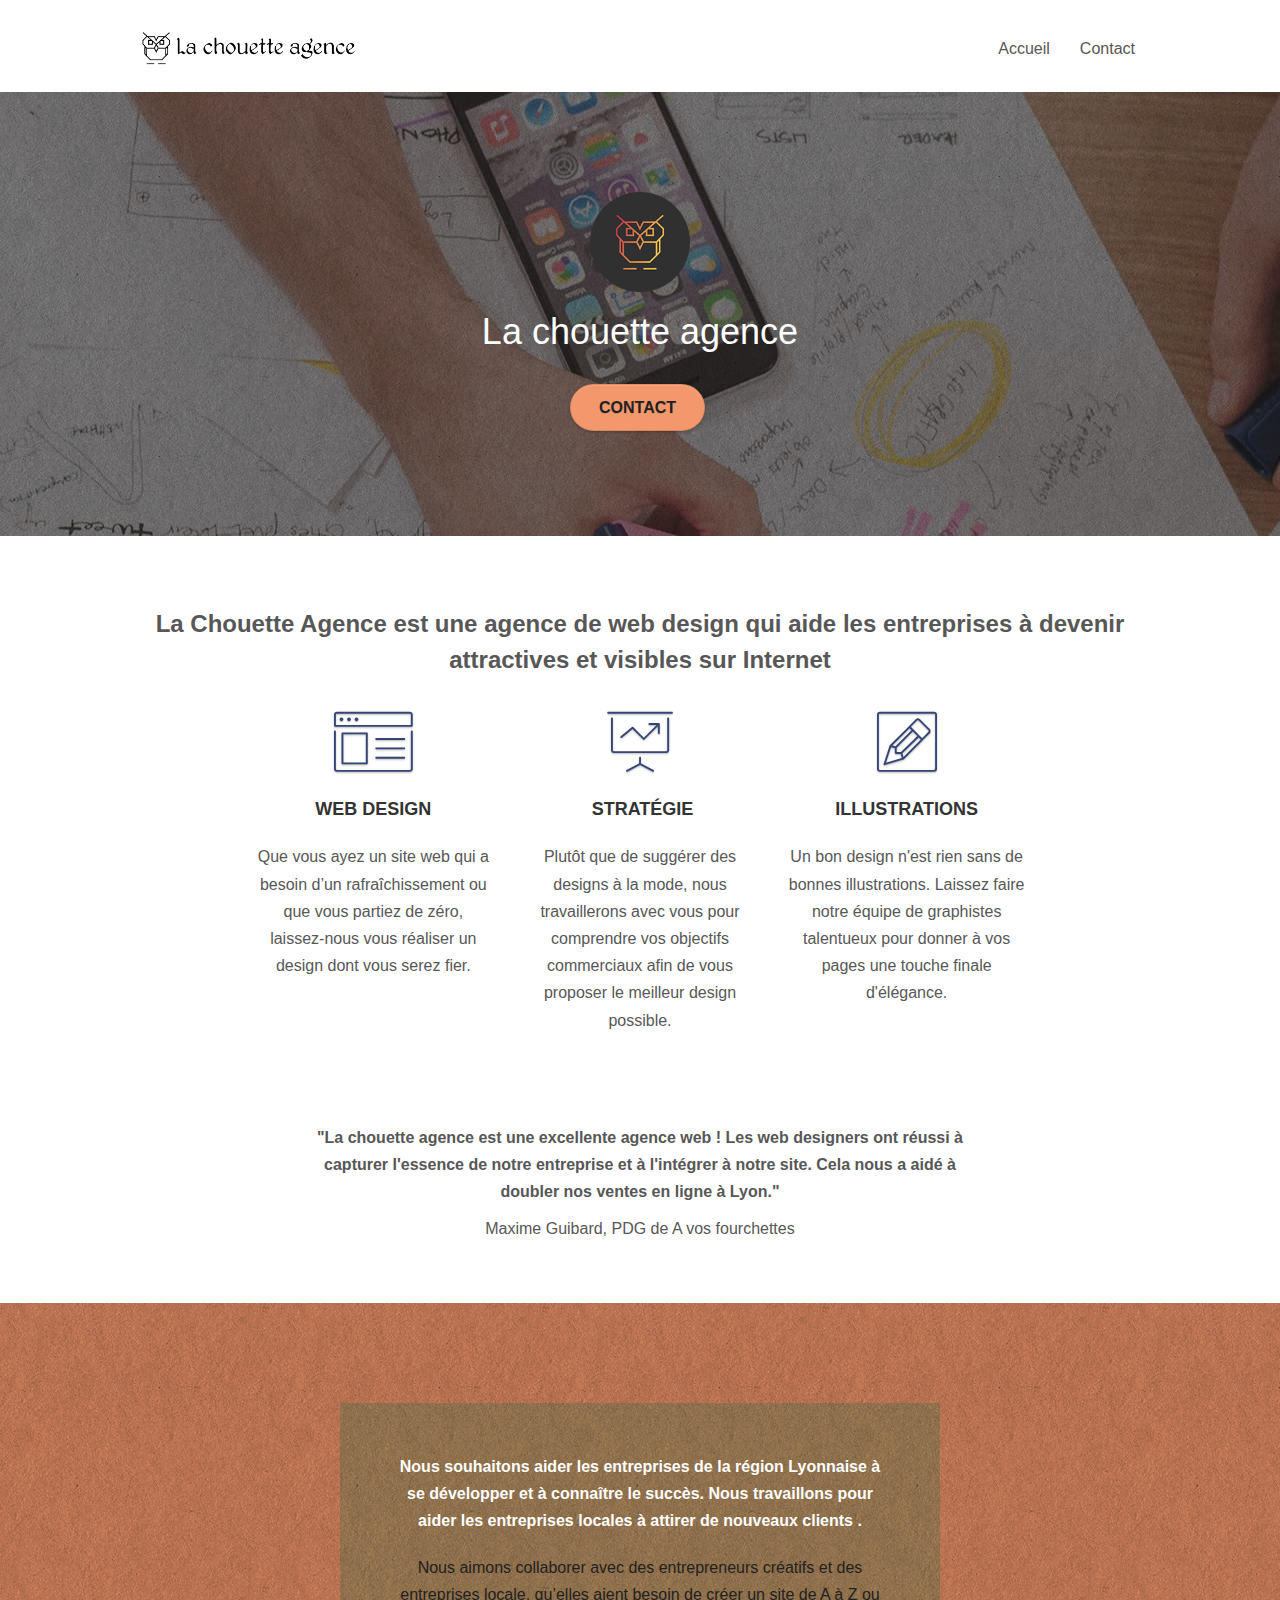
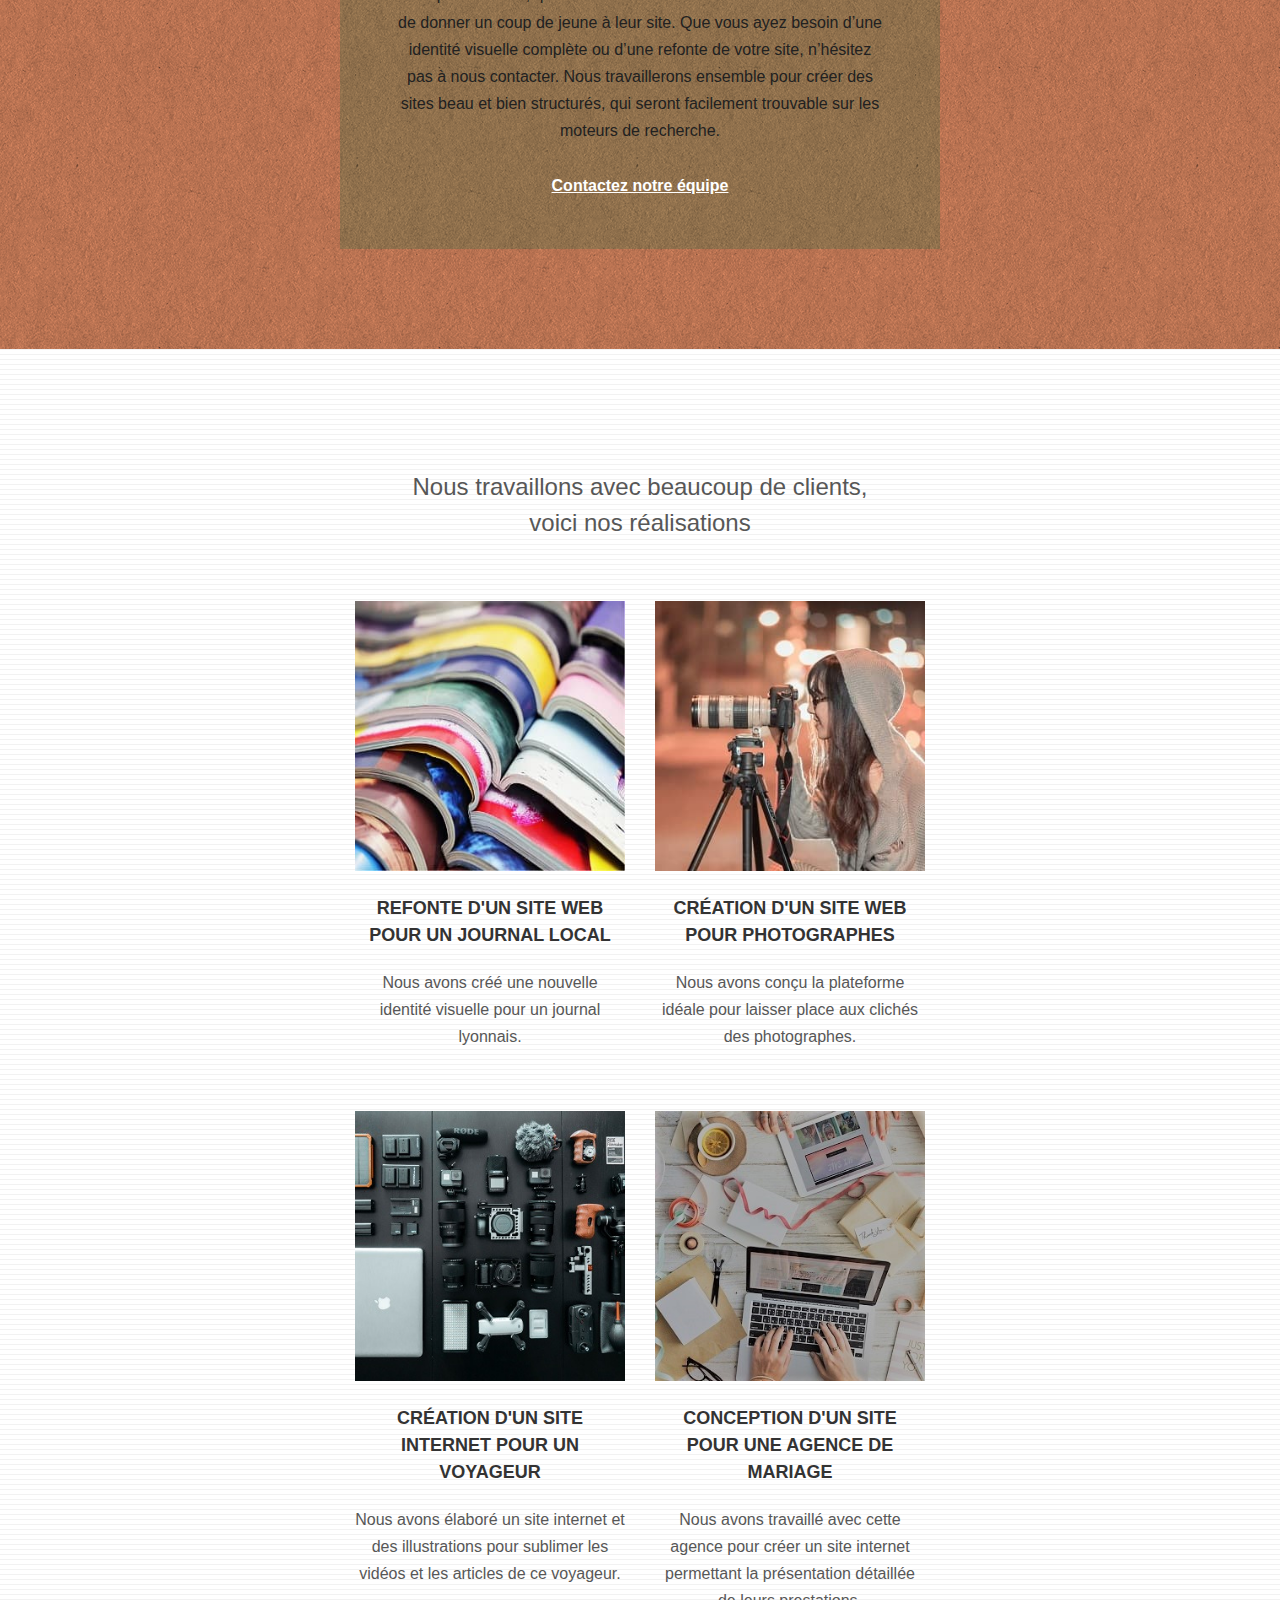
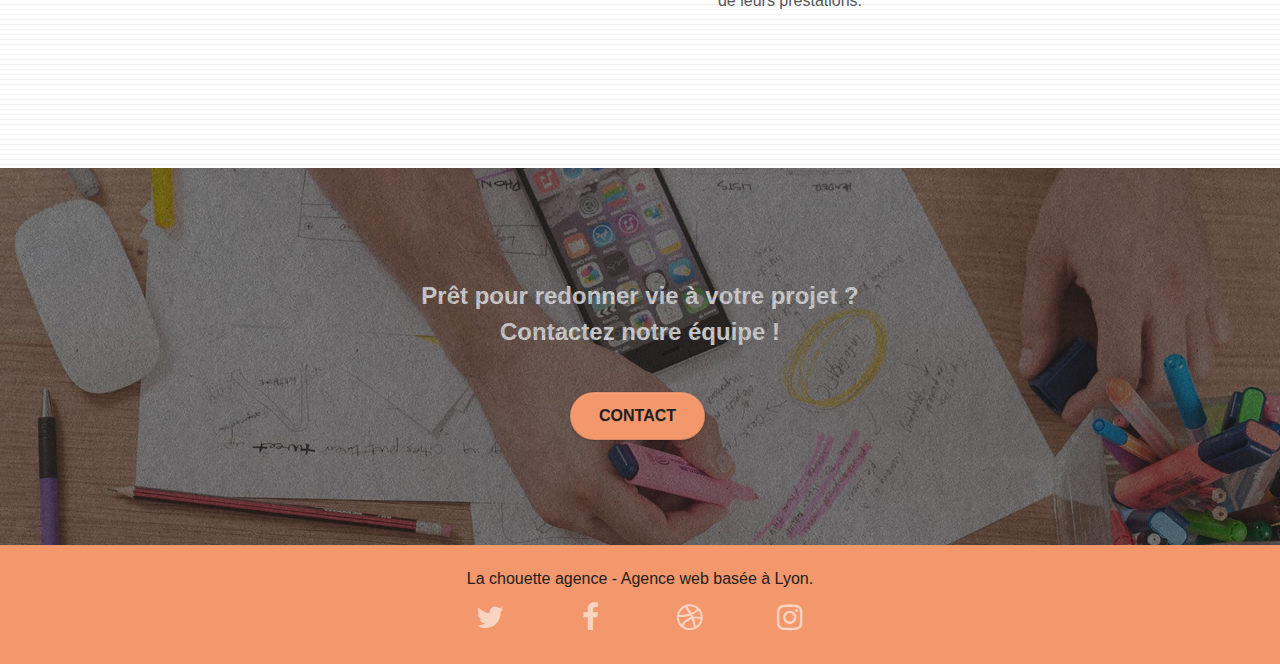
<file: index.html>
<!doctype html>
<html lang="fr">
<head>
    <meta charset="utf-8">
    <meta name="keywords" content="agence design lyon, webdesign, illustrations, création site web, conception web, stratégie web">
	<meta name="robots" content="index">
    <meta name="description" content="Entreprise de webdesign située à Lyon, la Chouette Agence vous conseille et vous aide dans la création ou la refonte de votre site web">
    <meta name="viewport" content="width=device-width, initial-scale=1.0, viewport-fit=cover">
    <link rel="shortcut icon" type="image/png" href="favicon.jpg">  
	
	<link rel="stylesheet" type="text/css" href="./css/bootstrap.css">
	<link rel="stylesheet" type="text/css" href="style.min.css">
	<link rel="stylesheet" type="text/css" href="./css/font-awesome.css">
	<link rel="stylesheet" type="text/css" href="./css/et-line.css">	
	
	<title>La Chouette Agence - Entreprise de web design à Lyon</title>

    
<!-- Analytics -->
 
<!-- Analytics END -->
    
</head>
<body>
<!-- Principal conteneur -->
<div class="page-container">

<header>

<!-- bloc-0 -->
<div class="bloc bgc-white l-bloc " id="bloc-0">
	<div class="container bloc-sm">

		<nav class="navbar row">
			<div class="navbar-header">
				<a class="navbar-brand" href="index.html"><img src="img/la-chouette-agence.png" alt="logo agence web" height="40" width="215" /></a>
				<button id="nav-toggle" type="button" class="ui-navbar-toggle navbar-toggle" data-toggle="collapse" data-target=".navbar-1">
					<span class="sr-only">Toggle navigation</span><span class="icon-bar"></span><span class="icon-bar"></span><span class="icon-bar"></span>
				</button>
			</div>
			<div class="collapse navbar-collapse navbar-1 special-dropdown-nav">
				<ul class="site-navigation nav navbar-nav">
					<li>
						<a href="index.html">Accueil</a>
					</li>
					<li>
					</li>
					<li>
						<a href="page2.html">Contact</a>
					</li>
				</ul>
			</div>
		</nav>
	</div>
</div>
<!-- bloc-0 END -->

<!-- bloc-1-presentation -->
<div class="bloc bgc-dark-slate-blue bg-banniere d-bloc bg-t-edge bloc-bg-texture texture-paper b-parallax" id="bloc-1-hero">
	<div class="container bloc-lg">
		<div class="row tight-width-whitespace">
			<div class="col-sm-12">
				<img src="img/logo.png" class="center-block image-resize-mode" width="100" alt="logo La chouette agence, webdesign" height="100" />
				<h1 class="text-center hero-bloc-text tc-white ">
					La chouette agence
				</h1>
				<div class="text-center">
					<a href="page2.html" class="btn btn-lg btn-clean btn-rd cta-hero btn-atomic-tangerine" id="cta-hero">Contact</a>
				</div>
			</div>
		</div>
	</div>
</div>
<!-- bloc-1-presentation END -->

</header>

<main>

<!-- bloc-2-services -->
<div class="bloc bgc-white l-bloc" id="bloc-2-services">
	<div class="container bloc-md">
		<div class="row">
			<div class="col-sm-12 text-center">
				<h2><strong>La Chouette Agence est une agence de web design qui aide les entreprises à devenir attractives et visibles sur Internet</strong></h2>
			</div>
		</div>
		<div class="row voffset-lg med-width-whitespace">
			<div class="col-sm-4">
				<div class="text-center">
					<span class="et-icon-browser sm-shadow icon-dark-slate-blue icons icon-lg"></span>
				</div>
				<h3 class="mg-md text-center">
					Web design
				</h3>
				<p class="text-center ">
					Que vous ayez un site web qui a besoin d&rsquo;un rafraîchissement ou que vous partiez de zéro, laissez-nous vous réaliser un design dont vous serez fier.
				</p>
			</div>
			<div class="col-sm-4">
				<div class="text-center">
					<span class="et-icon-presentation sm-shadow icon-dark-slate-blue icons icon-lg"></span>
				</div>
				<h3 class="mg-md text-center">
					&nbsp;Stratégie
				</h3>
				<p class="text-center ">
					Plutôt que de suggérer des designs à la mode, nous travaillerons avec vous pour comprendre vos objectifs commerciaux afin de vous proposer le meilleur design possible.<br>
				</p>
			</div>
			<div class="col-sm-4">
				<div class="text-center">
					<span class="et-icon-edit sm-shadow icon-dark-slate-blue icons icon-lg"></span>
				</div>
				<h3 class="mg-md text-center">
					Illustrations
				</h3>
				<p class="text-center ">
					Un bon design n'est rien sans de bonnes illustrations. Laissez faire notre équipe de graphistes talentueux pour donner à vos pages une touche finale d'élégance.
				</p>
			</div>
		</div>
		<div class="row voffset-lg voffset">
			<div class="col-xs-12 col-md-8 col-md-offset-2 text-center">
				<p><strong>"La chouette agence est une excellente agence web ! Les web designers ont réussi à capturer l'essence de notre entreprise et à l'intégrer à notre site. Cela nous a aidé à doubler nos ventes en ligne à Lyon."</strong></p>
					<p>Maxime Guibard, PDG de A vos fourchettes</p>
			</div>
		</div>
	</div>
</div>
<!-- bloc-2-services END -->

<!-- bloc-3-what-i-do -->
<div class="bloc tc-white bgc-atomic-tangerine bg-presentation d-bloc bloc-bg-texture texture-paper b-parallax" id="bloc-3-what-i-do">
	<div class="container bloc-lg">
		<div class="row tight-width-whitespace black-background">
			<div class="col-sm-12">
				<p class="mg-md text-center tc-white"><strong>
					Nous souhaitons aider les entreprises de la région Lyonnaise à se développer et à connaître le succès. Nous travaillons pour aider les entreprises locales à attirer de nouveaux clients .<br>
				</strong></p>
				<p class="text-center white">
					Nous aimons collaborer avec des entrepreneurs créatifs et des entreprises locale, qu’elles aient besoin de créer un site de A à Z ou de donner un coup de jeune à leur site. Que vous ayez besoin d’une identité visuelle complète ou d’une refonte de votre site, n’hésitez pas à nous contacter. Nous travaillerons ensemble pour créer des sites beau et bien structurés, qui seront facilement trouvable sur les moteurs de recherche. <br><br><a class="ltc-white bold-link" href="page2.html">Contactez notre équipe</a><br>
				</p>
			</div>
		</div>
	</div>
</div>
<!-- bloc-3-what-i-do END -->

<!-- bloc-4-portfolio -->
<div class="bloc bgc-white bg-lines-h2-bg bg-repeat l-bloc" id="bloc-4-portfolio">
	<div class="container bloc-lg">
		<div class="row">
			<div class="col-sm-12 text-center">
				<h2>Nous travaillons avec beaucoup de clients,<br>
					voici nos réalisations</h2>
			</div>
		</div>
		<div class="row tight-width-whitespace portfolio-row">
			<div class="col-sm-6">
				<a href="#" data-lightbox="img/1.jpg" data-gallery-id="gallery-1" data-caption="Refonte d'un site web pour un journal local" data-frame="snapshot-lb"><img src="img/1.jpg" alt="refonte site web journal" class="img-responsive portfolio-thumb" width="320" height="320" /></a>
				<h3 class="mg-md text-center">
					Refonte d'un site web pour un journal local
				</h3>
				<p class="text-center">
					Nous avons créé une nouvelle identité visuelle pour un journal lyonnais.
				</p>
			</div>
			<div class="col-sm-6">
				<a href="#" data-lightbox="img/2.jpg" data-gallery-id="gallery-1" data-caption="Création d'un site web pour photographes" data-frame="snapshot-lb"><img src="img/2.jpg" class="img-responsive portfolio-thumb" alt="Création d'un site web pour photographes" width="320" height="320" /></a>
				<h3 class="mg-md text-center">
					Création d'un site web pour photographes
				</h3>
				<p class="text-center">
					Nous avons conçu la plateforme idéale pour laisser place aux clichés des photographes.
				</p>
			</div>
		</div>
		<div class="row tight-width-whitespace portfolio-row">
			<div class="col-sm-6">
				<a href="#" data-lightbox="img/3.jpg" data-gallery-id="gallery-1" data-caption="Création d'un site internet pour un voyageur" data-frame="snapshot-lb"><img src="img/3.jpg" class="img-responsive portfolio-thumb" alt="Création d'un site web pour voyageur" width="320" height="320" /></a>
				<h3 class="mg-md text-center">
					Création d'un site internet pour un voyageur
				</h3>
				<p class="text-center">
					Nous avons élaboré un site internet et des illustrations pour sublimer les vidéos et les articles de ce voyageur.
				</p>
			</div>
			<div class="col-sm-6">
				<a href="#" data-lightbox="img/4.jpg" data-gallery-id="gallery-1" data-caption="Conception d'un site pour une agence de mariage" data-frame="snapshot-lb"><img src="img/4.jpg" class="img-responsive portfolio-thumb" alt="Création d'un site web pour agence de mariage" width="320" height="320" /></a>
				<h3 class="mg-md text-center">
					Conception d'un site pour une agence de mariage
				</h3>
				<p class="text-center">
					Nous avons travaillé avec cette agence pour créer un site internet permettant la présentation détaillée de leurs prestations.
				</p>
			</div>
		</div>
	</div>
</div>
<!-- bloc-4-portfolio END -->

<!-- bloc-5-cta -->
<div class="bloc bgc-dark-slate-blue bg-banniere d-bloc bloc-bg-texture texture-paper" id="bloc-5-cta">
	<div class="container bloc-lg">
		<div class="row">
			<h2 class="mg-md text-center tc-white"><strong>
				Prêt pour redonner vie à votre projet ?<br>Contactez notre équipe !
			</strong></h2>
			<div class="col-sm-12 text-center">
				<a href="page2.html" class="btn btn-atomic-tangerine btn-clean btn-rd btn-lg cta-hero">Contact</a>
			</div>
		</div>
	</div>
</div>
<!-- bloc-5-cta END -->

</main>

<footer>

<!-- Footer - bloc-8 -->
<div class="bloc bgc-atomic-tangerine d-bloc" id="bloc-8">
	<div class="container bloc-sm">
		<div class="row">
			<div class="col-sm-12">
				<p class="text-center white">
					La chouette agence - Agence web basée à Lyon.<br>
				</p>
				<div class="row row-no-gutters social">
					<div class="col-sm-3">
						<div class="text-center">
							<a class="social" aria-label="lien twitter" href="https://twitter.com"><span class="fa fa-twitter icon-md"></span></a>
						</div>
					</div>
					<div class="col-sm-3">
						<div class="text-center">
							<a class="social" aria-label="lien facebook" href="https://www.facebook.com"><span class="fa fa-facebook icon-md"></span></a>
						</div>
					</div>
					<div class="col-sm-3">
						<div class="text-center">
							<a class="social" aria-label="lien dribbble" href="https://dribbble.com"><span class="fa fa-dribbble icon-md"></span></a>
						</div>
					</div>
					<div class="col-sm-3">
						<div class="text-center">
							<a class="social" aria-label="lien instagram" href="https://www.instagram.com"><span class="fa fa-instagram icon-md"></span></a>
						</div>
					</div>
				</div>	
			</div>
		</div>
	</div>
</div>
<!-- Footer - bloc-8 END -->

</footer>

</div>
<!-- Principal conteneur END -->
    
	<script src="./js/jquery-2.1.0.min.js"></script>
	<script src="./js/bootstrap.min.js"></script>
	<script src="./js/blocs.min.js"></script>
	<script src="./js/jquery.touchSwipe.min.js" defer></script>
	<script src="./js/gmaps.min.js"></script>

</body>
</html>
</file>
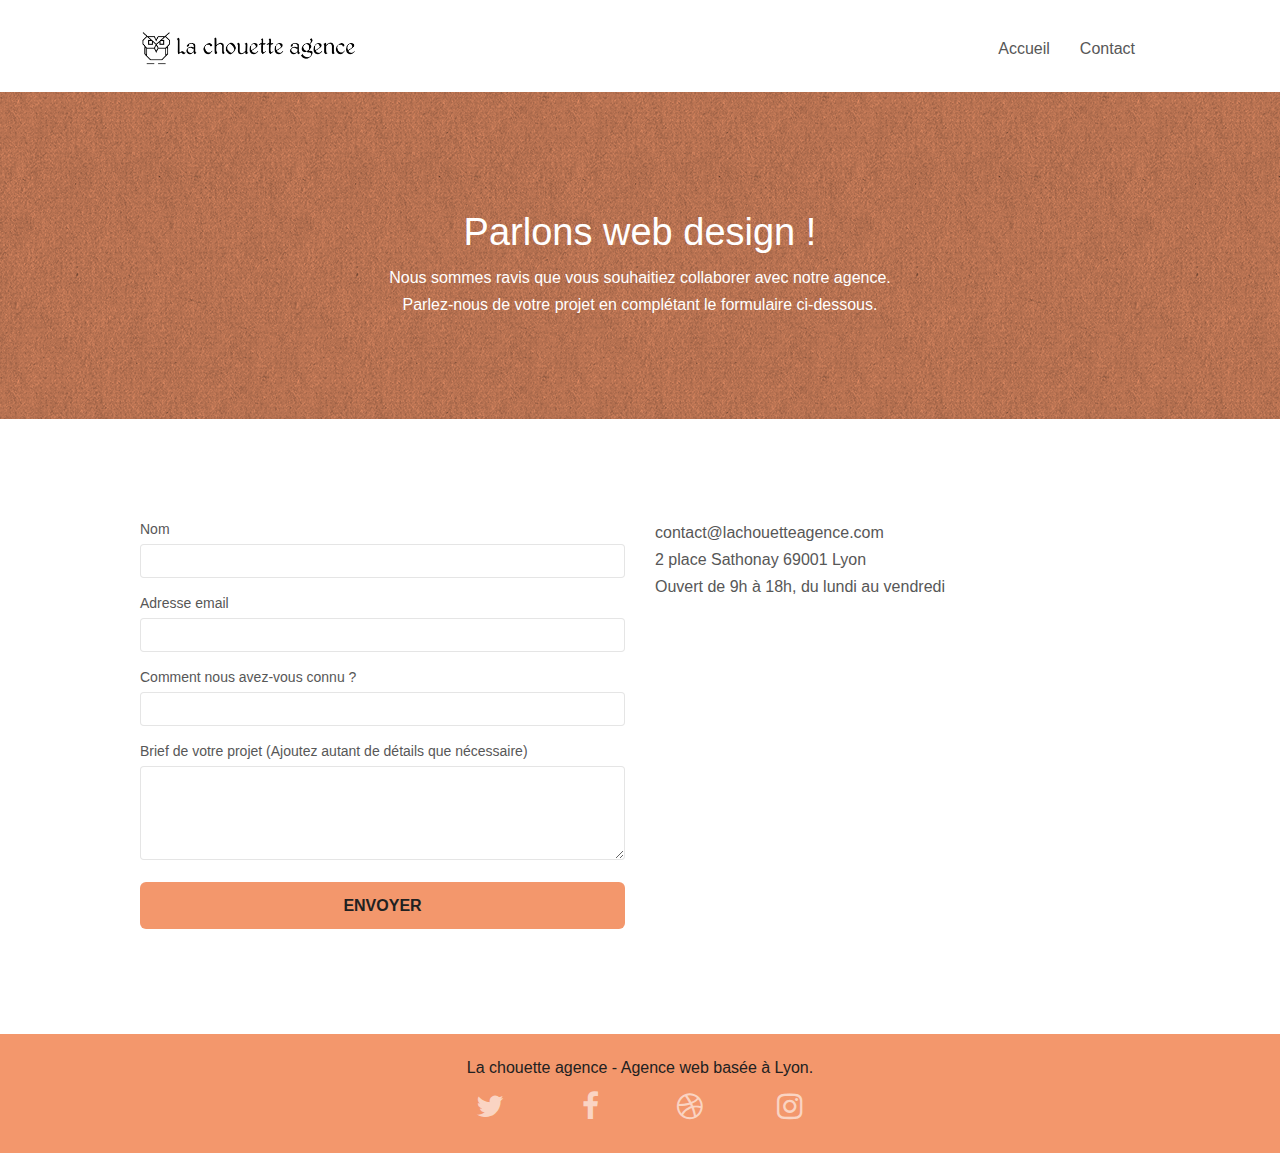
<file: page2.html>
<!doctype html>
<html lang="fr">
<head>
    <meta charset="utf-8">
    <meta name="keywords" content="agence design lyon, webdesign, illustrations, création site web, conception web, stratégie web">
    <meta name="description" content="Entreprise de webdesign située à Lyon, la Chouette Agence vous conseille et vous aide dans la création ou la refonte de votre site web">
    <meta name="viewport" content="width=device-width, initial-scale=1.0, viewport-fit=cover">
    <link rel="shortcut icon" type="image/png" href="favicon.jpg">    
	<link rel="stylesheet" type="text/css" href="./css/bootstrap.css">
	<link rel="stylesheet" type="text/css" href="style.min.css">
	<link rel="stylesheet" type="text/css" href="./css/font-awesome.css">
	<link rel="stylesheet" type="text/css" href="./css/et-line.css">
	<title>Contact - La Chouette Agence - Entreprise de web design à Lyon</title>

    
<!-- Analytics -->
 
<!-- Analytics END -->
    
</head>
<body>
<!-- Principal conteneur -->
<div class="page-container">

	<header>

<!-- bloc-0 -->
<div class="bloc bgc-white l-bloc " id="bloc-0">
	<div class="container bloc-sm">

		<nav class="navbar row">
			<div class="navbar-header">
				<a class="navbar-brand" href="index.html"><img src="img/la-chouette-agence.png" alt="logo agence web" height="40" width="215" /></a>
				<button id="nav-toggle" type="button" class="ui-navbar-toggle navbar-toggle" data-toggle="collapse" data-target=".navbar-1">
					<span class="sr-only">Toggle navigation</span><span class="icon-bar"></span><span class="icon-bar"></span><span class="icon-bar"></span>
				</button>
			</div>
			<div class="collapse navbar-collapse navbar-1 special-dropdown-nav">
				<ul class="site-navigation nav navbar-nav">
					<li>
						<a href="index.html">Accueil</a>
					</li>
					<li>
					</li>
					<li>
						<a href="page2.html">Contact</a>
					</li>
				</ul>
			</div>
		</nav>
	</div>
</div>


<!-- bloc-0 END -->

<!-- bloc-6 -->
<div class="bloc bg-dots-bg bg-repeat bgc-atomic-tangerine d-bloc bloc-bg-texture texture-paper" id="bloc-6">
	<div class="container bloc-lg">
		<div class="row">
			<div class="col-sm-12">
				<h1 class="text-center hero-bloc-text tc-white">
					Parlons web design !
				</h1>
				<p class="text-center mg-lg tc-white tight-width-whitespace">
					Nous sommes ravis que vous souhaitiez collaborer avec notre agence.<br>
					Parlez-nous de votre projet en complétant le formulaire ci-dessous.
				</p>
			</div>
		</div>
	</div>
</div>
<!-- bloc-6 END -->

	</header>

	<main>

<!-- bloc-7 -->
<div class="bloc bgc-white l-bloc" id="bloc-7">
	<div class="container bloc-lg">
		<div class="row">
			<div class="col-sm-6">

				<form id="form_1">
					<div class="form-group">
						<label for="name">Nom</label>
						<input id="name" class="form-control" required />
					</div>
					<div class="form-group">
						<label for="email">Adresse email</label>
						<input id="email" class="form-control" type="email" required />
					</div>
					<div class="form-group">
						<label for="input_504">Comment nous avez-vous connu ?</label>
						<input class="form-control" type="email" required id="input_504" />
					</div>
					<div class="form-group">
						<label for="message">Brief de votre projet (Ajoutez autant de détails que nécessaire)<br></label>
						<textarea id="message" class="form-control" rows="4" cols="50" required></textarea>
					</div> 
					<button class="bloc-button btn btn-lg btn-block cta-hero btn-atomic-tangerine" type="submit">
						Envoyer
					</button>
				</form>
			</div>
			<div class="col-sm-6">
				<p>
					contact@lachouetteagence.com<br>2 place Sathonay 69001 Lyon<br>Ouvert de 9h à 18h, du lundi au vendredi<br>
				</p>
			</div>
		</div>
	</div>
</div>
<!-- bloc-7 END -->

<!-- ScrollToTop Button -->
<a class="bloc-button btn btn-d scrollToTop" onclick="scrollToTarget('1')"><span class="fa fa-chevron-up"></span></a>
<!-- ScrollToTop Button END-->

	</main>

	<footer>

<!-- Footer - bloc-8 -->
<div class="bloc bgc-atomic-tangerine d-bloc" id="bloc-8">
	<div class="container bloc-sm">
		<div class="row">
			<div class="col-sm-12">
				<p class="text-center white">
					La chouette agence - Agence web basée à Lyon.<br>
				</p>
				<div class="row row-no-gutters social">
					<div class="col-sm-3">
						<div class="text-center">
							<a class="social" aria-label="lien twitter" href="https://twitter.com"><span class="fa fa-twitter icon-md"></span></a>
						</div>
					</div>
					<div class="col-sm-3">
						<div class="text-center">
							<a class="social" aria-label="lien facebook" href="https://www.facebook.com"><span class="fa fa-facebook icon-md"></span></a>
						</div>
					</div>
					<div class="col-sm-3">
						<div class="text-center">
							<a class="social" aria-label="lien dribbble" href="https://dribbble.com"><span class="fa fa-dribbble icon-md"></span></a>
						</div>
					</div>
					<div class="col-sm-3">
						<div class="text-center">
							<a class="social" aria-label="lien instagram" href="https://www.instagram.com"><span class="fa fa-instagram icon-md"></span></a>
						</div>
					</div>
				</div>
			</div>
		</div>
	</div>
</div>
<!-- Footer - bloc-8 END -->

	</footer>

</div>
<!-- Principal conteneur END -->
    
	<script src="./js/jquery-2.1.0.min.js"></script>
	<script src="./js/bootstrap.min.js"></script>
	<script src="./js/blocs.min.js"></script>
	<script src="./js/jqBootstrapValidation.min.js"></script>
	<script src="./js/formHandler.min.js"></script>

</body>
</html>
</file>
<file: css/et-line.css>
@font-face {
    font-family: et-line;
    src: url(../fonts/et-line.eot);
    src: url(../fonts/et-line.eot?#iefix) format('embedded-opentype'), url(../fonts/et-line.woff) format('woff'), url(../fonts/et-line.ttf) format('truetype'), url(../fonts/et-line.svg#et-line) format('svg');
    font-weight: 400;
    font-style: normal
}

.et-icon-adjustments,
.et-icon-alarmclock,
.et-icon-anchor,
.et-icon-aperture,
.et-icon-attachment,
.et-icon-bargraph,
.et-icon-basket,
.et-icon-beaker,
.et-icon-bike,
.et-icon-book-open,
.et-icon-briefcase,
.et-icon-browser,
.et-icon-calendar,
.et-icon-camera,
.et-icon-caution,
.et-icon-chat,
.et-icon-circle-compass,
.et-icon-clipboard,
.et-icon-clock,
.et-icon-cloud,
.et-icon-compass,
.et-icon-desktop,
.et-icon-dial,
.et-icon-document,
.et-icon-documents,
.et-icon-download,
.et-icon-dribbble,
.et-icon-edit,
.et-icon-envelope,
.et-icon-expand,
.et-icon-facebook,
.et-icon-flag,
.et-icon-focus,
.et-icon-gears,
.et-icon-genius,
.et-icon-gift,
.et-icon-global,
.et-icon-globe,
.et-icon-googleplus,
.et-icon-grid,
.et-icon-happy,
.et-icon-hazardous,
.et-icon-heart,
.et-icon-hotairballoon,
.et-icon-hourglass,
.et-icon-key,
.et-icon-laptop,
.et-icon-layers,
.et-icon-lifesaver,
.et-icon-lightbulb,
.et-icon-linegraph,
.et-icon-linkedin,
.et-icon-lock,
.et-icon-magnifying-glass,
.et-icon-map,
.et-icon-map-pin,
.et-icon-megaphone,
.et-icon-mic,
.et-icon-mobile,
.et-icon-newspaper,
.et-icon-notebook,
.et-icon-paintbrush,
.et-icon-paperclip,
.et-icon-pencil,
.et-icon-phone,
.et-icon-picture,
.et-icon-pictures,
.et-icon-piechart,
.et-icon-presentation,
.et-icon-pricetags,
.et-icon-printer,
.et-icon-profile-female,
.et-icon-profile-male,
.et-icon-puzzle,
.et-icon-quote,
.et-icon-recycle,
.et-icon-refresh,
.et-icon-ribbon,
.et-icon-rss,
.et-icon-sad,
.et-icon-scissors,
.et-icon-scope,
.et-icon-search,
.et-icon-shield,
.et-icon-speedometer,
.et-icon-strategy,
.et-icon-streetsign,
.et-icon-tablet,
.et-icon-target,
.et-icon-telescope,
.et-icon-toolbox,
.et-icon-tools,
.et-icon-tools-2,
.et-icon-trophy,
.et-icon-tumblr,
.et-icon-twitter,
.et-icon-upload,
.et-icon-video,
.et-icon-wallet,
.et-icon-wine {
    font-family: et-line;
    speak: none;
    font-style: normal;
    font-weight: 400;
    font-variant: normal;
    text-transform: none;
    line-height: 1;
    -webkit-font-smoothing: antialiased;
    -moz-osx-font-smoothing: grayscale;
    display: inline-block
}

.et-icon-mobile:before {
    content: "\e000"
}

.et-icon-laptop:before {
    content: "\e001"
}

.et-icon-desktop:before {
    content: "\e002"
}

.et-icon-tablet:before {
    content: "\e003"
}

.et-icon-phone:before {
    content: "\e004"
}

.et-icon-document:before {
    content: "\e005"
}

.et-icon-documents:before {
    content: "\e006"
}

.et-icon-search:before {
    content: "\e007"
}

.et-icon-clipboard:before {
    content: "\e008"
}

.et-icon-newspaper:before {
    content: "\e009"
}

.et-icon-notebook:before {
    content: "\e00a"
}

.et-icon-book-open:before {
    content: "\e00b"
}

.et-icon-browser:before {
    content: "\e00c"
}

.et-icon-calendar:before {
    content: "\e00d"
}

.et-icon-presentation:before {
    content: "\e00e"
}

.et-icon-picture:before {
    content: "\e00f"
}

.et-icon-pictures:before {
    content: "\e010"
}

.et-icon-video:before {
    content: "\e011"
}

.et-icon-camera:before {
    content: "\e012"
}

.et-icon-printer:before {
    content: "\e013"
}

.et-icon-toolbox:before {
    content: "\e014"
}

.et-icon-briefcase:before {
    content: "\e015"
}

.et-icon-wallet:before {
    content: "\e016"
}

.et-icon-gift:before {
    content: "\e017"
}

.et-icon-bargraph:before {
    content: "\e018"
}

.et-icon-grid:before {
    content: "\e019"
}

.et-icon-expand:before {
    content: "\e01a"
}

.et-icon-focus:before {
    content: "\e01b"
}

.et-icon-edit:before {
    content: "\e01c"
}

.et-icon-adjustments:before {
    content: "\e01d"
}

.et-icon-ribbon:before {
    content: "\e01e"
}

.et-icon-hourglass:before {
    content: "\e01f"
}

.et-icon-lock:before {
    content: "\e020"
}

.et-icon-megaphone:before {
    content: "\e021"
}

.et-icon-shield:before {
    content: "\e022"
}

.et-icon-trophy:before {
    content: "\e023"
}

.et-icon-flag:before {
    content: "\e024"
}

.et-icon-map:before {
    content: "\e025"
}

.et-icon-puzzle:before {
    content: "\e026"
}

.et-icon-basket:before {
    content: "\e027"
}

.et-icon-envelope:before {
    content: "\e028"
}

.et-icon-streetsign:before {
    content: "\e029"
}

.et-icon-telescope:before {
    content: "\e02a"
}

.et-icon-gears:before {
    content: "\e02b"
}

.et-icon-key:before {
    content: "\e02c"
}

.et-icon-paperclip:before {
    content: "\e02d"
}

.et-icon-attachment:before {
    content: "\e02e"
}

.et-icon-pricetags:before {
    content: "\e02f"
}

.et-icon-lightbulb:before {
    content: "\e030"
}

.et-icon-layers:before {
    content: "\e031"
}

.et-icon-pencil:before {
    content: "\e032"
}

.et-icon-tools:before {
    content: "\e033"
}

.et-icon-tools-2:before {
    content: "\e034"
}

.et-icon-scissors:before {
    content: "\e035"
}

.et-icon-paintbrush:before {
    content: "\e036"
}

.et-icon-magnifying-glass:before {
    content: "\e037"
}

.et-icon-circle-compass:before {
    content: "\e038"
}

.et-icon-linegraph:before {
    content: "\e039"
}

.et-icon-mic:before {
    content: "\e03a"
}

.et-icon-strategy:before {
    content: "\e03b"
}

.et-icon-beaker:before {
    content: "\e03c"
}

.et-icon-caution:before {
    content: "\e03d"
}

.et-icon-recycle:before {
    content: "\e03e"
}

.et-icon-anchor:before {
    content: "\e03f"
}

.et-icon-profile-male:before {
    content: "\e040"
}

.et-icon-profile-female:before {
    content: "\e041"
}

.et-icon-bike:before {
    content: "\e042"
}

.et-icon-wine:before {
    content: "\e043"
}

.et-icon-hotairballoon:before {
    content: "\e044"
}

.et-icon-globe:before {
    content: "\e045"
}

.et-icon-genius:before {
    content: "\e046"
}

.et-icon-map-pin:before {
    content: "\e047"
}

.et-icon-dial:before {
    content: "\e048"
}

.et-icon-chat:before {
    content: "\e049"
}

.et-icon-heart:before {
    content: "\e04a"
}

.et-icon-cloud:before {
    content: "\e04b"
}

.et-icon-upload:before {
    content: "\e04c"
}

.et-icon-download:before {
    content: "\e04d"
}

.et-icon-target:before {
    content: "\e04e"
}

.et-icon-hazardous:before {
    content: "\e04f"
}

.et-icon-piechart:before {
    content: "\e050"
}

.et-icon-speedometer:before {
    content: "\e051"
}

.et-icon-global:before {
    content: "\e052"
}

.et-icon-compass:before {
    content: "\e053"
}

.et-icon-lifesaver:before {
    content: "\e054"
}

.et-icon-clock:before {
    content: "\e055"
}

.et-icon-aperture:before {
    content: "\e056"
}

.et-icon-quote:before {
    content: "\e057"
}

.et-icon-scope:before {
    content: "\e058"
}

.et-icon-alarmclock:before {
    content: "\e059"
}

.et-icon-refresh:before {
    content: "\e05a"
}

.et-icon-happy:before {
    content: "\e05b"
}

.et-icon-sad:before {
    content: "\e05c"
}

.et-icon-facebook:before {
    content: "\e05d"
}

.et-icon-twitter:before {
    content: "\e05e"
}

.et-icon-googleplus:before {
    content: "\e05f"
}

.et-icon-rss:before {
    content: "\e060"
}

.et-icon-tumblr:before {
    content: "\e061"
}

.et-icon-linkedin:before {
    content: "\e062"
}

.et-icon-dribbble:before {
    content: "\e063"
}
</file>
<file: style.min.css>
body{margin:0;padding:0;background:#fff;overflow-x:hidden;-webkit-font-smoothing:antialiased;-moz-osx-font-smoothing:grayscale}a,button{transition:all .3s ease-in-out;outline:0!important}a:hover{text-decoration:none;cursor:pointer}#page-loading-blocs-notifaction{position:fixed;top:0;bottom:0;width:100%;z-index:100000;background:#fff url(img/pageload-spinner.gif) no-repeat center center}.bloc{width:100%;clear:both;background:50% 50% no-repeat;padding:0 50px;-webkit-background-size:cover;-moz-background-size:cover;-o-background-size:cover;background-size:cover;position:relative}.bloc .container{padding-left:0;padding-right:0}.bloc-lg{padding:100px 50px}.bloc-md{padding:50px}.bloc-sm{padding:20px 50px}.bg-b-edge,.bg-bl-edge,.bg-br-edge,.bg-center,.bg-l-edge,.bg-r-edge,.bg-repeat,.bg-t-edge,.bg-tl-edge,.bg-tr-edge{-webkit-background-size:auto!important;-moz-background-size:auto!important;-o-background-size:auto!important;background-size:auto!important}.bg-repeat{background:repeat}.bg-t-edge{background:top no-repeat}.bloc-bg-texture::before{content:"";background-size:2px 2px;position:absolute;top:0;bottom:0;left:0;right:0}.texture-paper::before{background:url(img/texture-paper.png);background-size:280px 280px}.b-parallax{background-attachment:fixed}.d-bloc{color:rgba(255,255,255,.7)}.d-bloc button:hover{color:rgba(255,255,255,.9)}.d-bloc .icon-round,.d-bloc .icon-rounded,.d-bloc .icon-semi-rounded-a,.d-bloc .icon-semi-rounded-b,.d-bloc .icon-square{border-color:rgba(255,255,255,.9)}.d-bloc .divider-h span{border-color:rgba(255,255,255,.2)}.d-bloc .a-btn,.d-bloc .navbar a,.d-bloc .navbar-brand,.d-bloc a .icon-lg,.d-bloc a .icon-md,.d-bloc a .icon-sm,.d-bloc a .icon-xl,.d-bloc h1 a,.d-bloc h2 a,.d-bloc h3 a,.d-bloc h4 a,.d-bloc h5 a,.d-bloc h6 a,.d-bloc p a{color:rgba(255,255,255,.6)}.d-bloc .a-btn:hover,.d-bloc .navbar a:hover,.d-bloc .navbar-brand:hover,.d-bloc a:hover .icon-lg,.d-bloc a:hover .icon-md,.d-bloc a:hover .icon-sm,.d-bloc a:hover .icon-xl,.d-bloc h1 a:hover,.d-bloc h2 a:hover,.d-bloc h3 a:hover,.d-bloc h4 a:hover,.d-bloc h5 a:hover,.d-bloc h6 a:hover,.d-bloc p a:hover{color:rgba(255,255,255,1)}.d-bloc .navbar-toggle .icon-bar{background:rgba(255,255,255,1)}.d-bloc .btn-wire,.d-bloc .btn-wire:hover{color:rgba(255,255,255,1);border-color:rgba(255,255,255,1)}.d-bloc .panel{color:rgba(0,0,0,.5)}.d-bloc .panel button:hover{color:rgba(0,0,0,.7)}.d-bloc .panel icon{border-color:rgba(0,0,0,.7)}.d-bloc .panel .divider-h span{border-color:rgba(0,0,0,.1)}.d-bloc .panel .a-btn{color:rgba(0,0,0,.6)}.d-bloc .panel .a-btn:hover{color:rgba(0,0,0,1)}.d-bloc .panel .btn-wire,.d-bloc .panel .btn-wire:hover{color:rgba(0,0,0,.7);border-color:rgba(0,0,0,.3)}.d-bloc .panel,.l-bloc{color:rgba(0,0,0,.5)}.d-bloc .panel button:hover,.l-bloc button:hover{color:rgba(0,0,0,.7)}.l-bloc .icon-round,.l-bloc .icon-rounded,.l-bloc .icon-semi-rounded-a,.l-bloc .icon-semi-rounded-b,.l-bloc .icon-square{border-color:rgba(0,0,0,.7)}.d-bloc .panel .divider-h span,.l-bloc .divider-h span{border-color:rgba(0,0,0,.1)}.d-bloc .panel .a-btn,.l-bloc .a-btn,.l-bloc .navbar a,.l-bloc .navbar-brand,.l-bloc a .icon-lg,.l-bloc a .icon-md,.l-bloc a .icon-sm,.l-bloc a .icon-xl,.l-bloc h1 a,.l-bloc h2 a,.l-bloc h3 a,.l-bloc h4 a,.l-bloc h5 a,.l-bloc h6 a,.l-bloc p a{color:rgba(0,0,0,.6)}.d-bloc .panel .a-btn:hover,.l-bloc .a-btn:hover,.l-bloc .navbar a:hover,.l-bloc .navbar-brand:hover,.l-bloc a:hover .icon-lg,.l-bloc a:hover .icon-md,.l-bloc a:hover .icon-sm,.l-bloc a:hover .icon-xl,.l-bloc h1 a:hover,.l-bloc h2 a:hover,.l-bloc h3 a:hover,.l-bloc h4 a:hover,.l-bloc h5 a:hover,.l-bloc h6 a:hover,.l-bloc p a:hover{color:rgba(0,0,0,1)}.l-bloc .navbar-toggle .icon-bar{color:rgba(0,0,0,.6)}.d-bloc .panel .btn-wire,.d-bloc .panel .btn-wire:hover,.l-bloc .btn-wire,.l-bloc .btn-wire:hover{color:rgba(0,0,0,.7);border-color:rgba(0,0,0,.3)}.voffset{margin-top:30px}.voffset-lg{margin-top:80px}.row-no-gutters{margin-right:0;margin-left:0}#bloc-1-hero h1{font-size:36px}.navbar{margin-bottom:0;z-index:1}.navbar-brand{height:auto;padding:3px 15px;font-size:25px;font-weight:400;font-weight:600;line-height:44px}.navbar-brand img{max-height:200px;margin:0 5px 0 0;display:inline}.navbar-brand img[src$=svg]{min-width:100px}.nav-center .navbar-brand img{margin:0}.navbar .nav{padding-top:2px;margin-right:-16px;float:right;z-index:1}.nav>li{float:left;margin-top:4px;font-size:16px}.navbar-nav .open .dropdown-menu>li>a{text-align:inherit}.nav>li a:focus,.nav>li a:hover{background:0 0}.navbar-toggle{margin:10px 10px 0 0;border:0}.navbar-toggle:hover{background:0 0!important}.navbar-toggle .icon-bar{background-color:rgba(0,0,0,.5);width:26px}.nav-invert .navbar .nav{float:left}.nav-invert .navbar-brand,.nav-invert .navbar-header{float:right;position:relative;z-index:2}@media (min-width:768px){.site-navigation{position:absolute;top:50%;right:20px;transform:translate(0,-50%);-webkit-transform:translateY(-50%)}.nav>li .dropdown-menu a,.nav>li .dropdown-menu a:hover{color:#484848}.nav-invert .site-navigation{left:0;right:0}.nav-center{text-align:center}.nav-center .navbar-header{width:100%}.nav-center .nav>li,.nav-center .navbar-brand,.nav-center .navbar-header{float:none;display:inline-block}.nav-center .site-navigation{position:relative;width:100%;right:0;margin-right:0;margin-top:20px}.nav-center.mini-nav .navbar-toggle{float:none;margin:10px auto 0}}.nav>li>.dropdown a{background:0 0!important;display:block;padding:14px 15px}nav .caret{margin:0 5px}.dropdown-menu .dropdown-menu{top:-8px;left:100%}.dropdown-menu .dropmenu-flow-right{top:100%;left:0;margin-left:-1px;border-top-left-radius:0;border-top-right-radius:0}.dropdown-menu .dropdown span{border:4px solid #000;border-top-color:transparent;border-right-color:transparent;border-bottom-color:transparent;margin:6px -5px 0 0!important;float:right}.mg-md{margin-top:10px;margin-bottom:20px}.mg-lg{margin-top:10px;margin-bottom:40px}.btn{margin:0 5px 5px 0}.btn.pull-right{margin:0 0 5px 5px}.btn-d,.btn-d:focus,.btn-d:hover{color:#fff;background:rgba(0,0,0,.3)}button{outline:0!important}.btn-rd{border-radius:40px}.btn-clean{border:1px solid rgba(0,0,0,.08);border-bottom-color:rgba(0,0,0,.1);text-shadow:0 1px 0 rgba(0,0,1,.1);box-shadow:0 1px 3px rgba(0,0,1,.25),inset 0 1px 0 0 rgba(255,255,255,.15)}.icon-md{font-size:30px!important}.icon-lg{font-size:60px!important}.sm-shadow{text-shadow:0 1px 2px rgba(0,0,0,.3)}.panel-sq,.panel-sq .panel-footer,.panel-sq .panel-heading{border-radius:0}.panel-rd{border-radius:30px}.panel-rd .panel-heading{border-radius:29px 29px 0 0}.panel-rd .panel-footer{border-radius:0 0 29px 29px}.form-control{border-color:rgba(0,0,0,.1);box-shadow:none}.scrollToTop{width:40px;height:40px;position:fixed;bottom:20px;right:20px;opacity:0;z-index:500;transition:all .3s ease-in-out}.scrollToTop span{margin-top:6px}.showScrollTop{font-size:14px;opacity:1}a[data-lightbox]{position:relative;display:block;text-align:center}a[data-lightbox]:hover::before{content:"+";font-family:HelveticaNeue-Light,"Helvetica Neue Light","Helvetica Neue",Helvetica,Arial;font-size:32px;width:50px;height:50px;margin-left:-25px;border-radius:50%;background:rgba(0,0,0,.6);color:#fff;font-weight:100;z-index:1;position:absolute;top:50%;transform:translateY(-50%);-webkit-transform:translateY(-50%)}a[data-lightbox]:hover img{opacity:.6;-webkit-animation-fill-mode:none;animation-fill-mode:none}#lightbox-modal{display:flex;align-items:center}#lightbox-modal .modal-dialog{width:90%;max-width:900px;margin:0 auto 0}#lightbox-modal .modal-dialog img{max-height:90vh;margin:0 auto}.lightbox-caption{padding:20px;color:#fff;background:rgba(0,0,0,.5);position:absolute;left:15px;right:15px;bottom:5px}.close-lightbox{color:#fff;font-size:30px;position:absolute;top:20px;right:20px;z-index:20;background:rgba(0,0,0,.5);border:none;line-height:30px;padding:0 9px 5px;opacity:.3}.close-lightbox:hover,.next-lightbox:hover,.prev-lightbox:hover{opacity:1;color:#fff}.next-lightbox,.prev-lightbox{font-size:20px;color:rgba(255,255,255,.9);background:rgba(0,0,0,.5);transition:all .2s ease-in-out;position:absolute;top:45%;z-index:1;opacity:.4}.next-lightbox{padding:6px 8px 1px 13px;right:25px}.prev-lightbox{padding:6px 13px 1px 10px;left:25px}.snapshot-lb .modal-body{padding-bottom:45px}.snapshot-lb .lightbox-caption{padding:0;color:rgba(0,0,0,.5);background:0 0}.btn,a,h1,h2,h3,h4,h5,h6,label,p{font-family:helvetica;font-weight:400;color:#575757!important}.container{max-width:1000px}.hero-bloc-text{font-size:38px}.hero-bloc-text-sub{font-size:36px}.statement-bloc-text{line-height:26px;font-style:italic;font-size:20px;text-align:center;font-weight:lighter;max-width:520px;margin:auto auto auto auto}p{font-size:16px;line-height:1.7em}.tight-width-whitespace{max-width:600px;margin:auto auto auto auto}.h1{font-size:22px;font-family:"Open Sans"}.cta-hero{margin-top:22px;color:#fff!important;text-transform:uppercase;padding:12px 28px 12px 28px;font-size:16px;font-weight:700}.social{max-width:400px;margin:auto auto auto auto;line-height:3em}h2{font-size:24px;line-height:1.5em}h3{font-size:18px;text-transform:uppercase;font-weight:700;color:#333!important;line-height:1.5em}.med-width-whitespace{max-width:800px;margin:auto auto auto auto;box-shadow:0 0 0 #000}h1{color:#333!important}h4{color:#333!important}.icons{margin-bottom:14px;margin-top:24px}.white{color:#212121!important}.portfolio-thumb{margin-bottom:24px}.portfolio-row{margin-bottom:44px;margin-top:50px}.avatar{box-shadow:0 4px 9px rgba(0,0,0,.3)}.black-background{background-color:rgba(165,147,99,.7);padding:40px 40px 40px 40px}.bold-link{font-weight:900;text-decoration:underline!important}.bgc-white{background-color:#fff}.bgc-dark-slate-blue{background-color:#364577}.bgc-atomic-tangerine{background-color:#f3976c}.tc-white{color:#fff!important}.btn-atomic-tangerine{background:#f3976c;color:#212121!important}.btn-atomic-tangerine:hover{background:#c27956!important;color:#fff!important}.ltc-white{color:#fff!important}.ltc-white:hover{color:#ccc!important}.ltc-atomic-tangerine{color:#f3976c!important}.ltc-atomic-tangerine:hover{color:#c27956!important}.icon-dark-slate-blue{color:#364577!important;border-color:#364577!important}.bg-dots-bg{background-image:url(img/dots-bg.png)}.bg-lines-h2-bg{background-image:url(img/lines-h2-bg.png)}.bg-banniere{background-image:url(img/la-chouette-agence-banniere.jpg)}.bg-presentation{background-image:url(img/image-de-presentation.jpg)}@media (max-width:1024px){.bloc{padding-left:20px;padding-right:20px}.bloc-tile-2.full-width-bloc .container,.bloc-tile-3.full-width-bloc .container,.bloc-tile-4.full-width-bloc .container,.bloc.full-width-bloc{padding-left:0;padding-right:0}}@media (max-width:992px) and (min-width:768px){.navbar .nav{max-width:80%}.nav-center.navbar .nav{max-width:100%}}@media only screen and (min-width:768px) and (max-width:1024px) and (orientation:landscape){.b-parallax{background-attachment:scroll}}@media only screen and (min-width:1024px) and (max-width:1366px) and (-webkit-min-device-pixel-ratio:1.5){.b-parallax{background-attachment:scroll}}@media (max-width:991px){.container{width:100%}.b-parallax{background-attachment:scroll}#hero-bloc,.page-container{overflow-x:hidden;position:relative}.bloc-group,.bloc-group .bloc{display:block;width:100%}.bloc-fill-screen .fill-bloc-bottom-edge,.bloc-fill-screen .fill-bloc-top-edge{padding:0 20px}}@media (max-width:767px){.page-container{overflow-x:hidden;position:relative}#disqus_thread,h1,h2,h3,h4,h5,h6,p{padding-left:10px!important;padding-right:10px!important}.b-parallax{background-attachment:scroll}.navbar .nav{padding-top:0;border-top:1px solid rgba(0,0,0,.2);float:none!important}.navbar.row{margin-left:0;margin-right:0}.site-navigation{position:inherit;transform:none;-webkit-transform:none;-ms-transform:none}.nav>li{margin-top:0;border-bottom:1px solid rgba(0,0,0,.1);background:rgba(0,0,0,.05);text-align:left;padding-left:15px;width:100%}.nav>li:hover{background:rgba(0,0,0,.08)}.dropdown .dropdown a .caret{float:none;margin:5px 0 0 10px!important;border:4px solid #000;border-bottom-color:transparent;border-right-color:transparent;border-left-color:transparent}#hero-bloc .navbar .nav{background:rgba(0,0,0,.8)}#hero-bloc .navbar .nav a{color:rgba(255,255,255,.6)}.hero{padding:50px 0}.hero-nav{left:-1px;right:-1px}.navbar-collapse{padding:0;overflow-x:hidden;-webkit-box-shadow:none;box-shadow:none}.navbar-brand img{max-height:40px;width:auto}.nav-invert .navbar-header{float:none;width:100%}.nav-invert .navbar-toggle{float:left;margin-left:10px}.bloc{padding-left:0;padding-right:0}.bloc-lg,.bloc-xl,.bloc-xxl{padding:40px 0}.col-sm-6{display:flex;flex-direction:column;align-items:center}.bloc-md,.bloc-sm{padding-left:0;padding-right:0}.bloc-fill-screen .fill-bloc-bottom-edge,.bloc-fill-screen .fill-bloc-top-edge,.bloc-tile-2 .container,.bloc-tile-3 .container,.bloc-tile-4 .container{padding-left:0;padding-right:0}.a-block{padding:0 10px}.btn-dwn{display:none}.voffset{margin-top:5px}.voffset-md{margin-top:20px}.voffset-lg{margin-top:30px}form{padding:5px}.close-lightbox{display:inline-block}.blocsapp-device-iphone5{background-size:216px 425px;padding-top:60px;width:216px;height:425px}.blocsapp-device-iphone5 img{width:180px;height:320px}.bloc-mob-center-text{text-align:center}}@media (max-width:400px){.bloc{padding-left:0;padding-right:0}}
</file>
